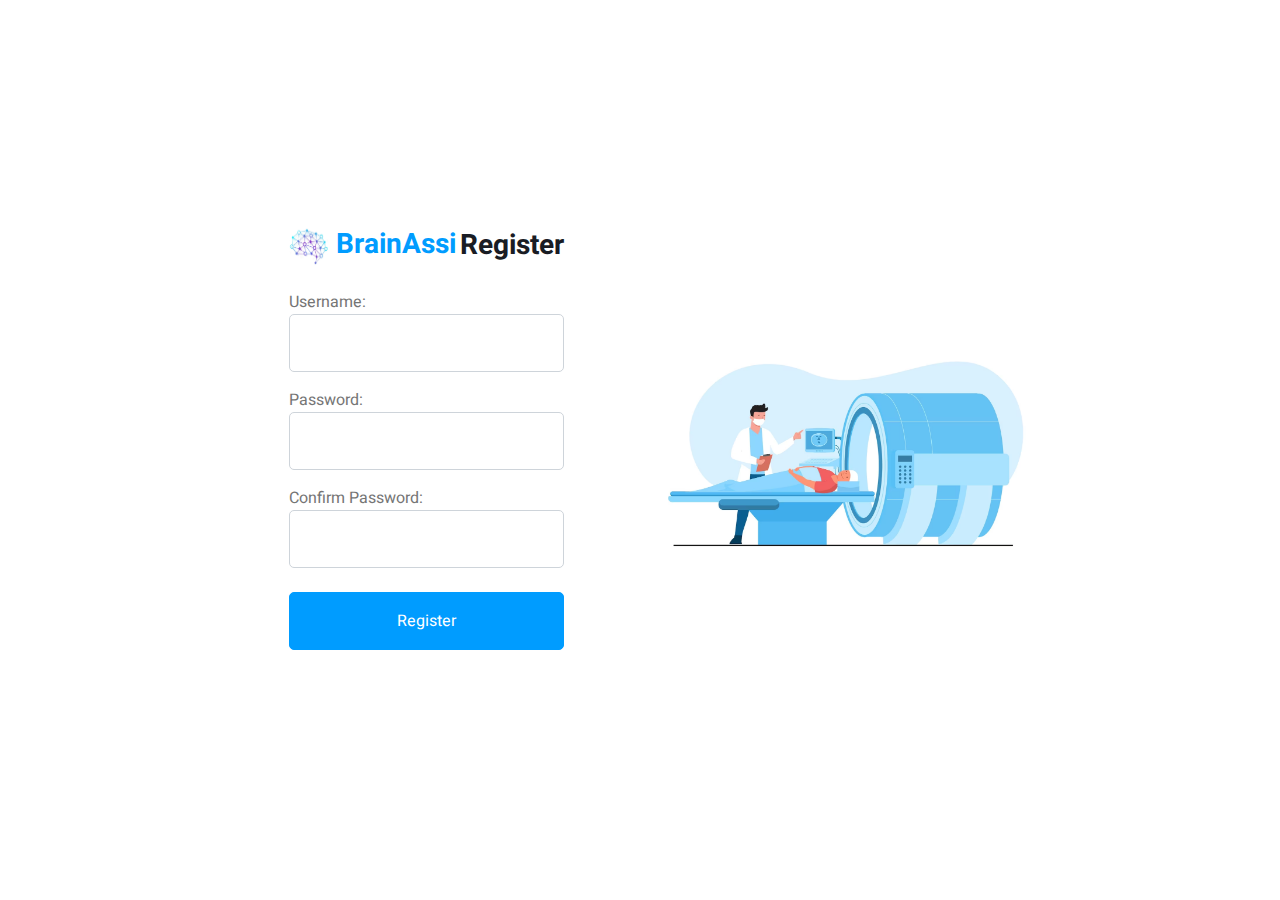
<file: templates/register.html>
<!DOCTYPE html>
<html lang="en">

<head>
    <meta charset="utf-8">
    <title>BrainAssi</title>
    <meta content="width=device-width, initial-scale=1.0" name="viewport">
    <meta content="" name="keywords">
    <meta content="" name="description">

    <!-- Favicon -->
    <link href="img/favicon.ico" rel="icon">

    <!-- Google Web Fonts -->
    <link rel="preconnect" href="https://fonts.googleapis.com">
    <link rel="preconnect" href="https://fonts.gstatic.com" crossorigin>
    <link href="https://fonts.googleapis.com/css2?family=Heebo:wght@400;500;600;700&display=swap" rel="stylesheet">
    
    <!-- Icon Font Stylesheet -->
    <link href="https://cdnjs.cloudflare.com/ajax/libs/font-awesome/5.10.0/css/all.min.css" rel="stylesheet">
    <link href="https://cdn.jsdelivr.net/npm/bootstrap-icons@1.4.1/font/bootstrap-icons.css" rel="stylesheet">

    <!-- Libraries Stylesheet -->
    <link href="../static/lib/owlcarousel/assets/owl.carousel.min.css" rel="stylesheet">
    <link href="../static/lib/tempusdominus/css/tempusdominus-bootstrap-4.min.css" rel="stylesheet" />

    <!-- Customized Bootstrap Stylesheet -->
    <link href="../static/css/bootstrap.min.css" rel="stylesheet">

    <!-- Template Stylesheet -->
    <link href="../static/css/style.css" rel="stylesheet">
</head>

<body>
    <div class="container-fluid position-relative bg-white d-flex p-0">
        <!-- Spinner Start -->
        <div id="spinner" class="show bg-white position-fixed translate-middle w-100 vh-100 top-50 start-50 d-flex align-items-center justify-content-center">
            <div class="spinner-border text-primary" style="width: 3rem; height: 3rem;" role="status">
                <span class="sr-only">Loading...</span>
            </div>
        </div>
        <!-- Spinner End -->
        
<!-- Register Start -->
<div class="container-fluid">
    <div class="row h-100 align-items-center justify-content-center" style="min-height: 100vh;">
        <div class="col-12 col-sm-8 col-md-6 col-lg-5 col-xl-4">
            <div class="rounded p-4 p-sm-5 my-4 mx-3">
                <div class="d-flex align-items-center justify-content-between mb-3">
                    <a href="index.html" class="">
                        <h3 class="text-primary">
                            <img class="rounded-circle" src="../static/img/img.png" alt="" style="width: 40px; height: 40px;">
                            BrainAssi
                        </h3>
                    </a>
                    <h3>Register</h3>
                </div>
                <!-- Flask Register Form -->
                <form action="" method="POST" class="form">
                    <label for="username">Username:</label>
                    <div class="form-floating mb-3">
                        <input type="text" class="form-control" id="floatingInput" placeholder="Username" name="username" required>
                    </div>

                    <label for="password">Password:</label>
                    <div class="form-floating mb-3">
                        <input type="password" class="form-control" id="floatingPassword" placeholder="Password" name="password" required>
                    </div>

                    <label for="confirm-password">Confirm Password:</label>
                    <div class="form-floating mb-4">
                        <input type="password" class="form-control" id="floatingConfirmPassword" placeholder="Confirm Password" name="confirm_password" required>
                    </div>

                    <button type="submit" class="btn btn-primary py-3 w-100 mb-4">Register</button>
                </form>
                <!-- End of Flask Register Form -->
            </div>
        </div>
        <div class="col-12 col-sm-8 col-md-6 col-lg-5 col-xl-4 d-none d-sm-block">
            <img src="../static/img/pic.png" alt="Register Image" class="img-fluid">
        </div>
    </div>
</div>
<!-- Register End -->

    <!-- JavaScript Libraries -->
    <script src="https://code.jquery.com/jquery-3.4.1.min.js"></script>
    <script src="https://cdn.jsdelivr.net/npm/bootstrap@5.0.0/dist/js/bootstrap.bundle.min.js"></script>
    <script src="../static/lib/chart/chart.min.js"></script>
    <script src="../static/lib/easing/easing.min.js"></script>
    <script src="../static/lib/waypoints/waypoints.min.js"></script>
    <script src="../static/lib/owlcarousel/owl.carousel.min.js"></script>
    <script src="../static/lib/tempusdominus/js/moment.min.js"></script>
    <script src="../static/lib/tempusdominus/js/moment-timezone.min.js"></script>
    <script src="../static/lib/tempusdominus/js/tempusdominus-bootstrap-4.min.js"></script>

    <!-- Template Javascript -->
    <script src="../static/js/main.js"></script>
</body>

</html>
</file>
<file: static/css/style.css>
/********** Template CSS **********/
:root {
    --primary: #009CFF;
    --light: #F3F6F9;
    --dark: #191C24;
}

.back-to-top {
    position: fixed;
    display: none;
    right: 45px;
    bottom: 45px;
    z-index: 99;
}


/*** Spinner ***/
#spinner {
    opacity: 0;
    visibility: hidden;
    transition: opacity .5s ease-out, visibility 0s linear .5s;
    z-index: 99999;
}

#spinner.show {
    transition: opacity .5s ease-out, visibility 0s linear 0s;
    visibility: visible;
    opacity: 1;
}


/*** Button ***/
.btn {
    transition: .5s;
}

.btn.btn-primary {
    color: #FFFFFF;
}

.btn-square {
    width: 38px;
    height: 38px;
}

.btn-sm-square {
    width: 32px;
    height: 32px;
}

.btn-lg-square {
    width: 48px;
    height: 48px;
}

.btn-square,
.btn-sm-square,
.btn-lg-square {
    padding: 0;
    display: inline-flex;
    align-items: center;
    justify-content: center;
    font-weight: normal;
    border-radius: 50px;
}


/*** Layout ***/
.sidebar {
    position: fixed;
    top: 0;
    left: 0;
    bottom: 0;
    width: 250px;
    height: 100vh;
    overflow-y: auto;
    background: var(--light);
    transition: 0.5s;
    z-index: 999;
}

.content {
    margin-left: 250px;
    min-height: 100vh;
    background: #FFFFFF;
    transition: 0.5s;
}

@media (min-width: 992px) {
    .sidebar {
        margin-left: 0;
    }

    .sidebar.open {
        margin-left: -250px;
    }

    .content {
        width: calc(100% - 250px);
    }

    .content.open {
        width: 100%;
        margin-left: 0;
    }
}

@media (max-width: 991.98px) {
    .sidebar {
        margin-left: -250px;
    }

    .sidebar.open {
        margin-left: 0;
    }

    .content {
        width: 100%;
        margin-left: 0;
    }
}


/*** Navbar ***/
.sidebar .navbar .navbar-nav .nav-link {
    padding: 7px 20px;
    color: var(--dark);
    font-weight: 500;
    border-left: 3px solid var(--light);
    border-radius: 0 30px 30px 0;
    outline: none;
}

.sidebar .navbar .navbar-nav .nav-link:hover,
.sidebar .navbar .navbar-nav .nav-link.active {
    color: var(--primary);
    background: #FFFFFF;
    border-color: var(--primary);
}

.sidebar .navbar .navbar-nav .nav-link i {
    width: 40px;
    height: 40px;
    display: inline-flex;
    align-items: center;
    justify-content: center;
    background: #FFFFFF;
    border-radius: 40px;
}

.sidebar .navbar .navbar-nav .nav-link:hover i,
.sidebar .navbar .navbar-nav .nav-link.active i {
    background: var(--light);
}

.sidebar .navbar .dropdown-toggle::after {
    position: absolute;
    top: 15px;
    right: 15px;
    border: none;
    content: "\f107";
    font-family: "Font Awesome 5 Free";
    font-weight: 900;
    transition: .5s;
}

.sidebar .navbar .dropdown-toggle[aria-expanded=true]::after {
    transform: rotate(-180deg);
}

.sidebar .navbar .dropdown-item {
    padding-left: 25px;
    border-radius: 0 30px 30px 0;
}

.content .navbar .navbar-nav .nav-link {
    margin-left: 25px;
    padding: 12px 0;
    color: var(--dark);
    outline: none;
}

.content .navbar .navbar-nav .nav-link:hover,
.content .navbar .navbar-nav .nav-link.active {
    color: var(--primary);
}

.content .navbar .sidebar-toggler,
.content .navbar .navbar-nav .nav-link i {
    width: 40px;
    height: 40px;
    display: inline-flex;
    align-items: center;
    justify-content: center;
    background: #FFFFFF;
    border-radius: 40px;
}

.content .navbar .dropdown-toggle::after {
    margin-left: 6px;
    vertical-align: middle;
    border: none;
    content: "\f107";
    font-family: "Font Awesome 5 Free";
    font-weight: 900;
    transition: .5s;
}

.content .navbar .dropdown-toggle[aria-expanded=true]::after {
    transform: rotate(-180deg);
}

@media (max-width: 575.98px) {
    .content .navbar .navbar-nav .nav-link {
        margin-left: 15px;
    }
}


/*** Date Picker ***/
.bootstrap-datetimepicker-widget.bottom {
    top: auto !important;
}

.bootstrap-datetimepicker-widget .table * {
    border-bottom-width: 0px;
}

.bootstrap-datetimepicker-widget .table th {
    font-weight: 500;
}

.bootstrap-datetimepicker-widget.dropdown-menu {
    padding: 10px;
    border-radius: 2px;
}

.bootstrap-datetimepicker-widget table td.active,
.bootstrap-datetimepicker-widget table td.active:hover {
    background: var(--primary);
}

.bootstrap-datetimepicker-widget table td.today::before {
    border-bottom-color: var(--primary);
}


/*** Testimonial ***/
.progress .progress-bar {
    width: 0px;
    transition: 2s;
}


/*** Testimonial ***/
.testimonial-carousel .owl-dots {
    margin-top: 24px;
    display: flex;
    align-items: flex-end;
    justify-content: center;
}

.testimonial-carousel .owl-dot {
    position: relative;
    display: inline-block;
    margin: 0 5px;
    width: 15px;
    height: 15px;
    border: 5px solid var(--primary);
    border-radius: 15px;
    transition: .5s;
}

.testimonial-carousel .owl-dot.active {
    background: var(--dark);
    border-color: var(--primary);
}
</file>
